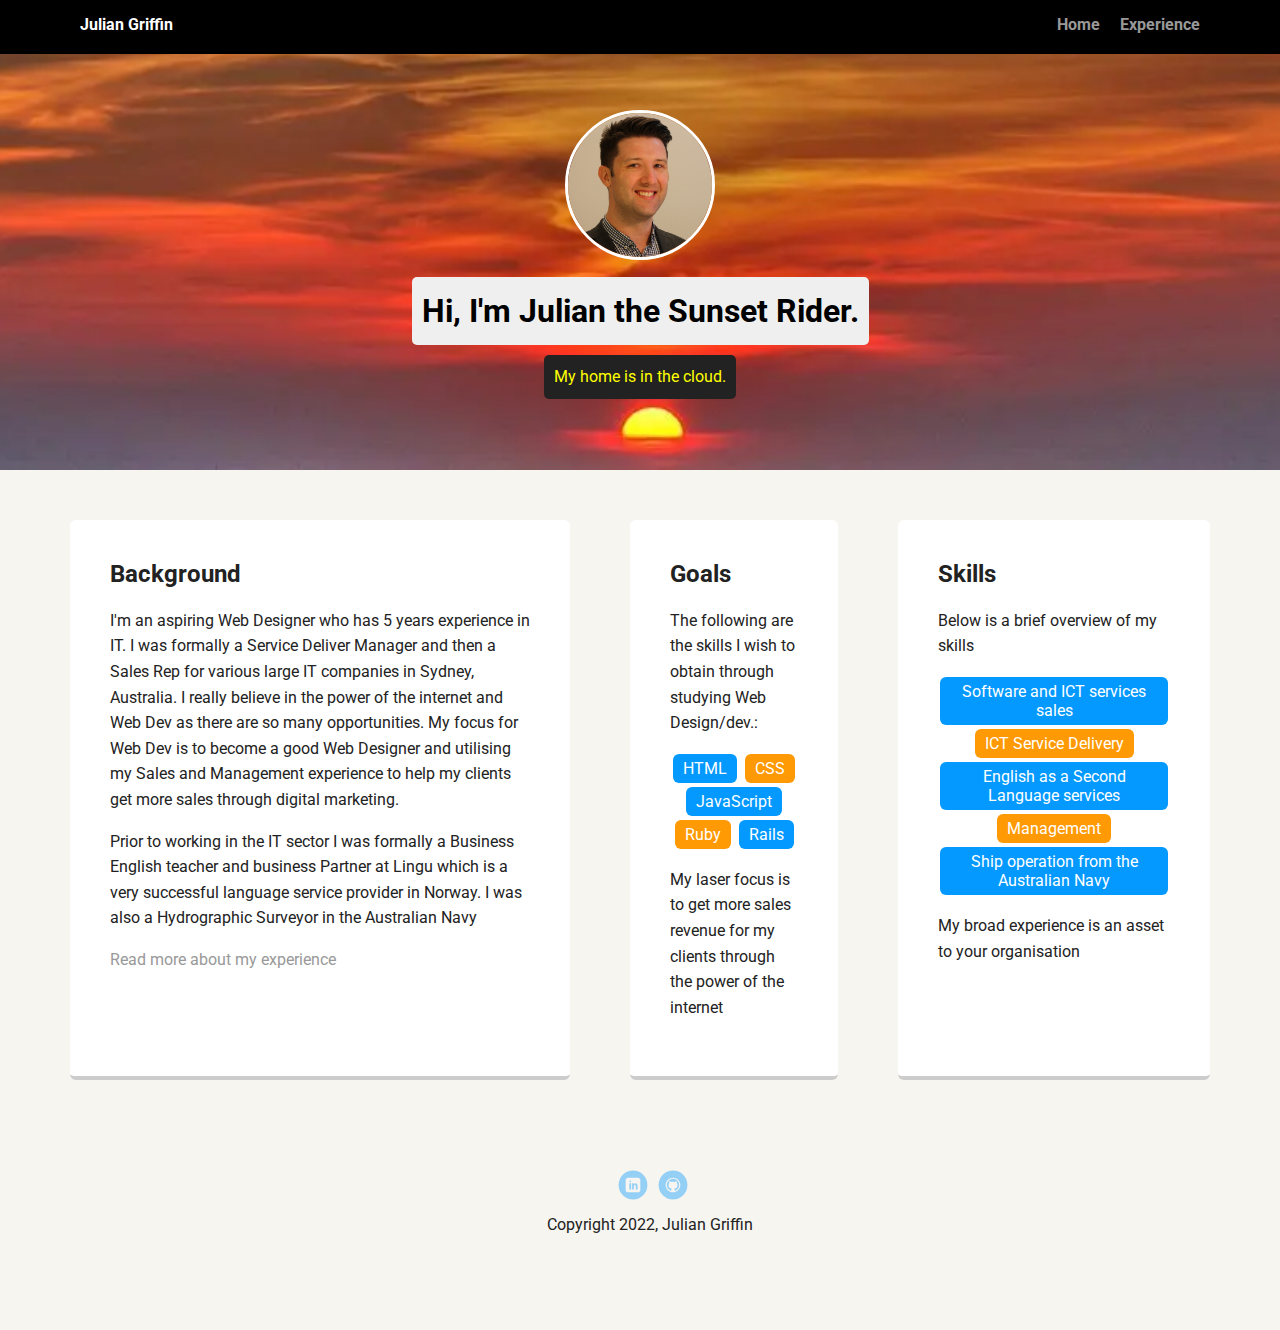
<file: index.html>
<!doctype html>
<html lang="en">
<head>
  <meta charset="utf-8">
  <title>Julian Griffin's Profile</title>
  <meta name="viewport" content="width=device-width, initial-scale=1.0">
  <link rel="stylesheet" href="styles.css">
  <link href="https://fonts.googleapis.com/css?family=Muli%7CRoboto:400,300,500,700,900" rel="stylesheet"></head>
  <body>

    <div class="main-nav">
        <ul class="nav">
          <li class="name">Julian Griffin</li>
          <li><a href="index.html">Home</a></li>
          <li><a href="experience.html">Experience</a></li>
        </ul>
    </div>

    <header>
      <img src="images/Profile.jpeg" alt="Julian's profile picuture" class="profile-image">
      <h1 class="tag name">Hi, I'm Julian the Sunset Rider.</h1>
      <p class="tag location">My home is in the cloud.</p>
    </header>

    <main class="flex">
      <div class="card">
        <h2>Background</h2>
        <p>I'm an aspiring Web Designer who has 5 years experience in IT. I was formally a Service Deliver Manager and then a Sales Rep for various large IT companies in Sydney, Australia. I really believe in the power of the internet and Web Dev as there are so many opportunities. My focus for Web Dev is to become a good Web Designer and utilising my Sales and Management experience to help my clients get more sales through digital marketing.</p>
        <p>Prior to working in the IT sector I was formally a Business English teacher and business Partner at Lingu which is a very successful language service provider in Norway. I was also a Hydrographic Surveyor in the Australian Navy </p>
        <p><a href="experience.html">Read more about my experience</a></p>
      </div> 

      <div class="card">
        <h2>Goals</h2>
        <p>The following are the skills I wish to obtain through studying Web Design/dev.:</p>
        <ul class="skills">
          <li>HTML</li>
          <li>CSS</li>
          <li>JavaScript</li>
          <li>Ruby</li>
          <li>Rails</li>
        </ul>
        <p>My laser focus is to get more sales revenue for my clients through the power of the internet</p>
      </div> 

      <div class="card">
        <h2>Skills</h2>
        <p>Below is a brief overview of my skills</p>
        <ul class="skills">
          <li>Software and ICT services sales</li>
          <li>ICT Service Delivery</li>
          <li>English as a Second Language services</li>
          <li>Management</li>
          <li>Ship operation from the Australian Navy</li>
        </ul>
        <p>My broad experience is an asset to your organisation</p>
      </div> 
    </main>
    <footer>
      <ul>
        <li><a href="https://www.linkedin.com/in/julian-griffin-1a8a28169/" class="social linkedin">LinkedIn</a></li>
        <li><a href="https://github.com/Sunsetrider-git" class="social github">Github</a></li>
      </ul>
      <p class="copyright">Copyright 2022, Julian Griffin</p>
    </footer>
  </body>
  </html>
</file>
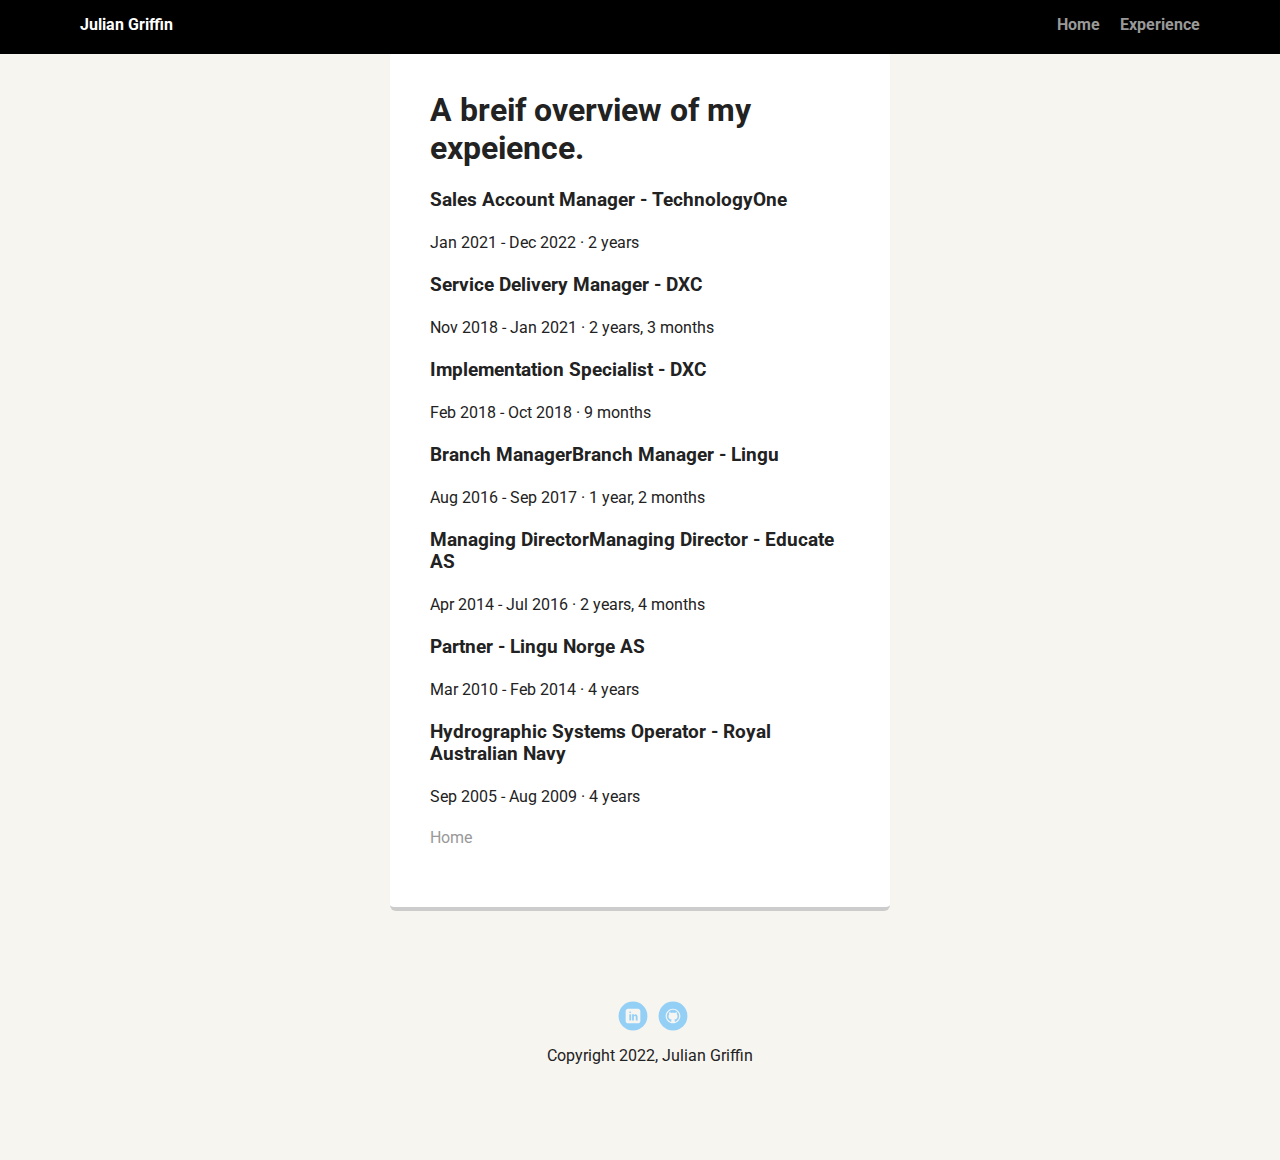
<file: experience.html>
<!doctype html>
<html lang="en">
<head>
  <meta charset="utf-8">
  <title>Julian Griffin's Eperience</title>
  <meta name="viewport" content="width=device-width, initial-scale=1.0">
  <link rel="stylesheet" href="styles.css">
  <link href="https://fonts.googleapis.com/css?family=Muli%7CRoboto:400,300,500,700,900" rel="stylesheet"></head>
  <body>

    <div class="main-nav">
        <ul class="nav">
          <li class="name">Julian Griffin</li>
          <li><a href="index.html">Home</a></li>
          <li><a href="experience.html">Experience</a></li>
        </ul>
    </div>

    <main class="flex">
      <div class="card">
        <h1>A breif overview of my expeience.</h1> 
        <h3>Sales Account Manager - TechnologyOne</h3>
         <p>Jan 2021 - Dec 2022 · 2 years</p>
         <h3>Service Delivery Manager - DXC</h3>
         <p>Nov 2018 - Jan 2021 · 2 years, 3 months</p>
         <h3>Implementation Specialist - DXC</h3>
         <p>Feb 2018 - Oct 2018 · 9 months</p>
         <h3>Branch ManagerBranch Manager - Lingu</h3>
         <p>Aug 2016 - Sep 2017 · 1 year, 2 months</p>
         <h3>Managing DirectorManaging Director - Educate AS</h3>
         <p>Apr 2014 - Jul 2016 · 2 years, 4 months</p>
         <h3>Partner - Lingu Norge AS</h3>
         <p>Mar 2010 - Feb 2014 · 4 years</p>
         <h3>Hydrographic Systems Operator - Royal Australian Navy</h3>
         <p>Sep 2005 - Aug 2009 · 4 years</p>
         <p><a href="index.html">Home</a></p>
      </div> 
    </main>
    <footer>
      <ul>
        <li><a href="https://www.linkedin.com/in/julian-griffin-1a8a28169/" class="social linkedin">LinkedIn</a></li>
        <li><a href="https://github.com/Sunsetrider-git" class="social github">Github</a></li>
      </ul>
      <p class="copyright">Copyright 2022, Julian Griffin</p>
    </footer>
  </body>
  </html>
</file>
<file: styles.css>
/* Global Layout Set-up */
* { 
  box-sizing: border-box;
}
  
body {
  margin: 0;
  padding: 0;
  text-align: center;
  font-family: 'Roboto', sans-serif;
  color: #222;
  background: #f7f5f0;
}
/* Link Styles */

a {
  text-decoration: none;
  color: #999;
}
a:hover {
  color: #6633ff;
}

/* Section Styles */

.main-nav {
  width: 100%;
  background: black;
  min-height: 30px;
  padding: 10px;
  position: fixed;
  text-align: center;
}
.nav {
  display: flex;
  justify-content: space-around;
  font-weight: 700;
  list-style-type: none;
  margin: 0 auto;
  padding: 0;
}

.nav .name {
    display: block;
    margin-right: auto;
    color: white;
}
.nav li {
  padding: 5px 10px 10px 10px;
}
.nav a {
  transition: all .5s;
}
.nav a:hover {
  color: white
}

header {
  text-align: center;
  background: url('images/sunset-background.jpeg') no-repeat top center ;
  background-size: cover;
  overflow: hidden;
  padding-top: 60px;
}
header {
  line-height: 1.5;
}
header .profile-image {
  margin-top: 50px;
  width: 150px;
  height: 150px;
  border-radius: 50%;
  border: 3px solid white;
  transition: all .5s;
}
header .profile-image:hover {
  transform: scale(1.2) rotate(5deg);
}
.tag {
  background-color: #efefef;
  color: black;
  padding: 10px;
  border-radius: 5px;
  display: table;
  margin: 10px auto;
} 
.location {
  background-color: #222;
  color: yellow;
}
.card {
  margin: 30px;
  padding: 20px 40px 40px;
  max-width: 500px;
  text-align: left;
  background: #fff;
  border-bottom: 4px solid #ccc;
  border-radius: 6px;
  transition: all .5s;
}
.card:hover {
  border-color: #ff99ff;
}

ul.skills {
  padding: 0;
  text-align: center;
}

.skills li {
  border-radius: 6px;
  display: inline-block;
  background: #ff9904;
  color: white;
  padding: 5px 10px;
  margin: 2px;
}

.skills li:nth-child(odd) {
  background: #0399ff;
}

footer {
  width: 100%;
  min-height: 30px;
  padding: 20px 0 40px 20px;
}

footer .copyright {
  top: -8px;
  font-size: .75em;
}

footer ul {
  list-style-type: none;
  margin: 0;
  padding: 0;
}

footer ul li {
  display: inline-block;
}

a.social {
  display: inline-block;
  text-indent: -9999px;
  margin-left: 5px;
  width: 30px;
  height: 30px;
  background-size: 30px 30px;
  opacity: .4;
  transition: all .5s;
}
a.twitter {
  background-image: url(images/twitter.svg);
}
a.linkedin {
  background-image: url(images/linkedin.svg);
}
a.github {
  background-image: url(images/github.svg);
}
a.social:hover {
  opacity: 1;
}
.clearfix {
  clear: both;
}

/* Styles for larger screens */
@media screen and (min-width: 720px) {
  
  .flex {
      display: -ms-flexbox;      /* TWEENER - IE 10 */
      display: flex; 
      max-width: 1200px;
      -ms-flex-pack: distribute;
      justify-content: space-around;
      margin: 0 auto;
  }

  header {
    min-height: 470px;
  }

  .nav {
    max-width: 1200px;
    padding: 0 30px;
  }


  main {
    padding-top: 20px;
  }

  main p {
    line-height: 1.6em;
  }

  footer {
    font-size: 1.3em;
    max-width: 1200px;
    margin: 40px auto;
  }

}
</file>
